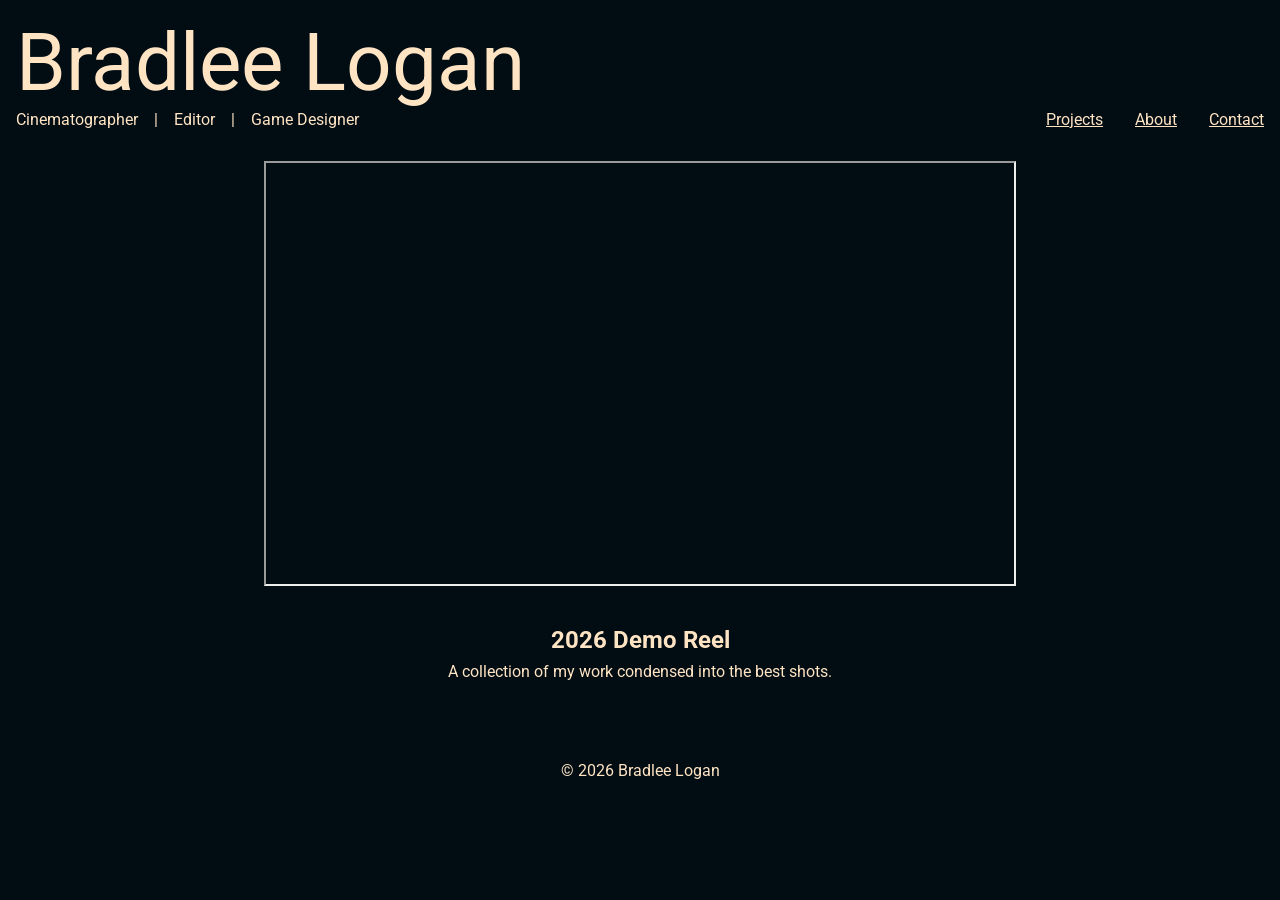
<file: index.html>
<!--Written and notated by Bradlee Logan-->
<!--Comments are to explain to myself both how and why things work-->
<!DOCTYPE html>
<html lang="en">

<!--metadata of the website-->

<head>
    <!--how the characters/document are interpreted-->
    <meta charset="UTF-8">
    <!--the website will fit the screen/window of a device-->
    <meta name="viewport" content="width=device-width, initial-scale=1.0">
    <!--the blue link on browsers and beneath is the description beneath that-->
    <title>Bradlee Logan</title>
    <meta name="description" content="Bradlee Logan is both a cinematographer and an editor.">
    <!--link to styles.css-->
    <link rel="stylesheet" href="styles.css">
</head>

<!--the content of the website-->

<body>
    <!--header is loaded from javascript file-->
    <header id="header"></header>
    <!--<h1>TODO get good picture of me</h1>-->
    <main>
        <section class="mainPage">
            <iframe src="https://www.youtube.com/embed/-Z8-gdKr5bk" title="Cinematography Reel 2026"
                allow="accelerometer; autoplay; clipboard-write; encrypted-media; gyroscope; picture-in-picture; web-share"
                allowfullscreen></iframe>
            <h2>2026 Demo Reel</h2>
            <p>A collection of my work condensed into the best shots.</p>
        </section>
    </main>
    <!--footer is loaded from javascript file-->
    <footer id="footer"></footer>
    <!--directs to the javascript file to work-->
    <script src="/headerFooter.js"></script>
</body>

</html>
</file>
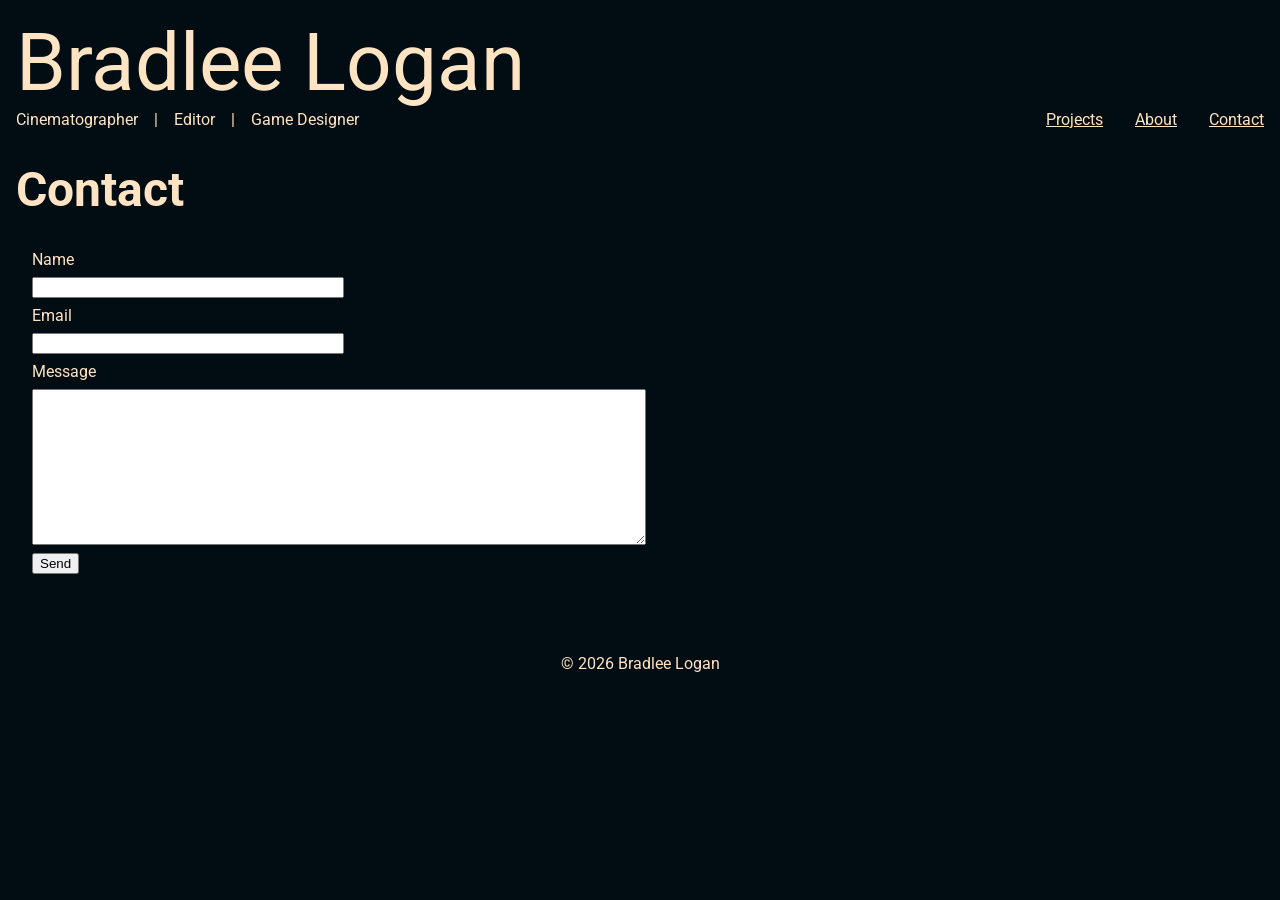
<file: contact.html>
<!--Written by Bradlee Logan-->
<!DOCTYPE html>
<html lang="en">

<head>
    <meta charset="UTF-8">
    <meta name="viewport" content="width=device-width, initial-scale=1.0">
    <title>contact</title>
    <link rel="stylesheet" href="../styles.css">
</head>

<body>
    <header id="header"></header>
    <h1>Contact</h1>
    <main>
        <!--submits to formsubmit which sends to my email to avoid spam/bots-->
        <form action="https://formsubmit.co/8e6f894b654238b2de32864f8bc1bfd7" method="POST">
            <!--name field-->
            <label for="name">Name</label>
            <input type="text" id="name" name="name" required>
            <!--email field-->
            <label for="email">Email</label>
            <input type="email" id="email" name="email" required>
            <!--message field-->
            <label for="message">Message</label>
            <textarea id="message" name="message" required></textarea>
            <!--button to send email/message-->
            <button type="submit">Send</button>
        </form>
    </main>
    <footer id="footer"></footer>
    <script src="/headerFooter.js"></script>
</body>

</html>
</file>
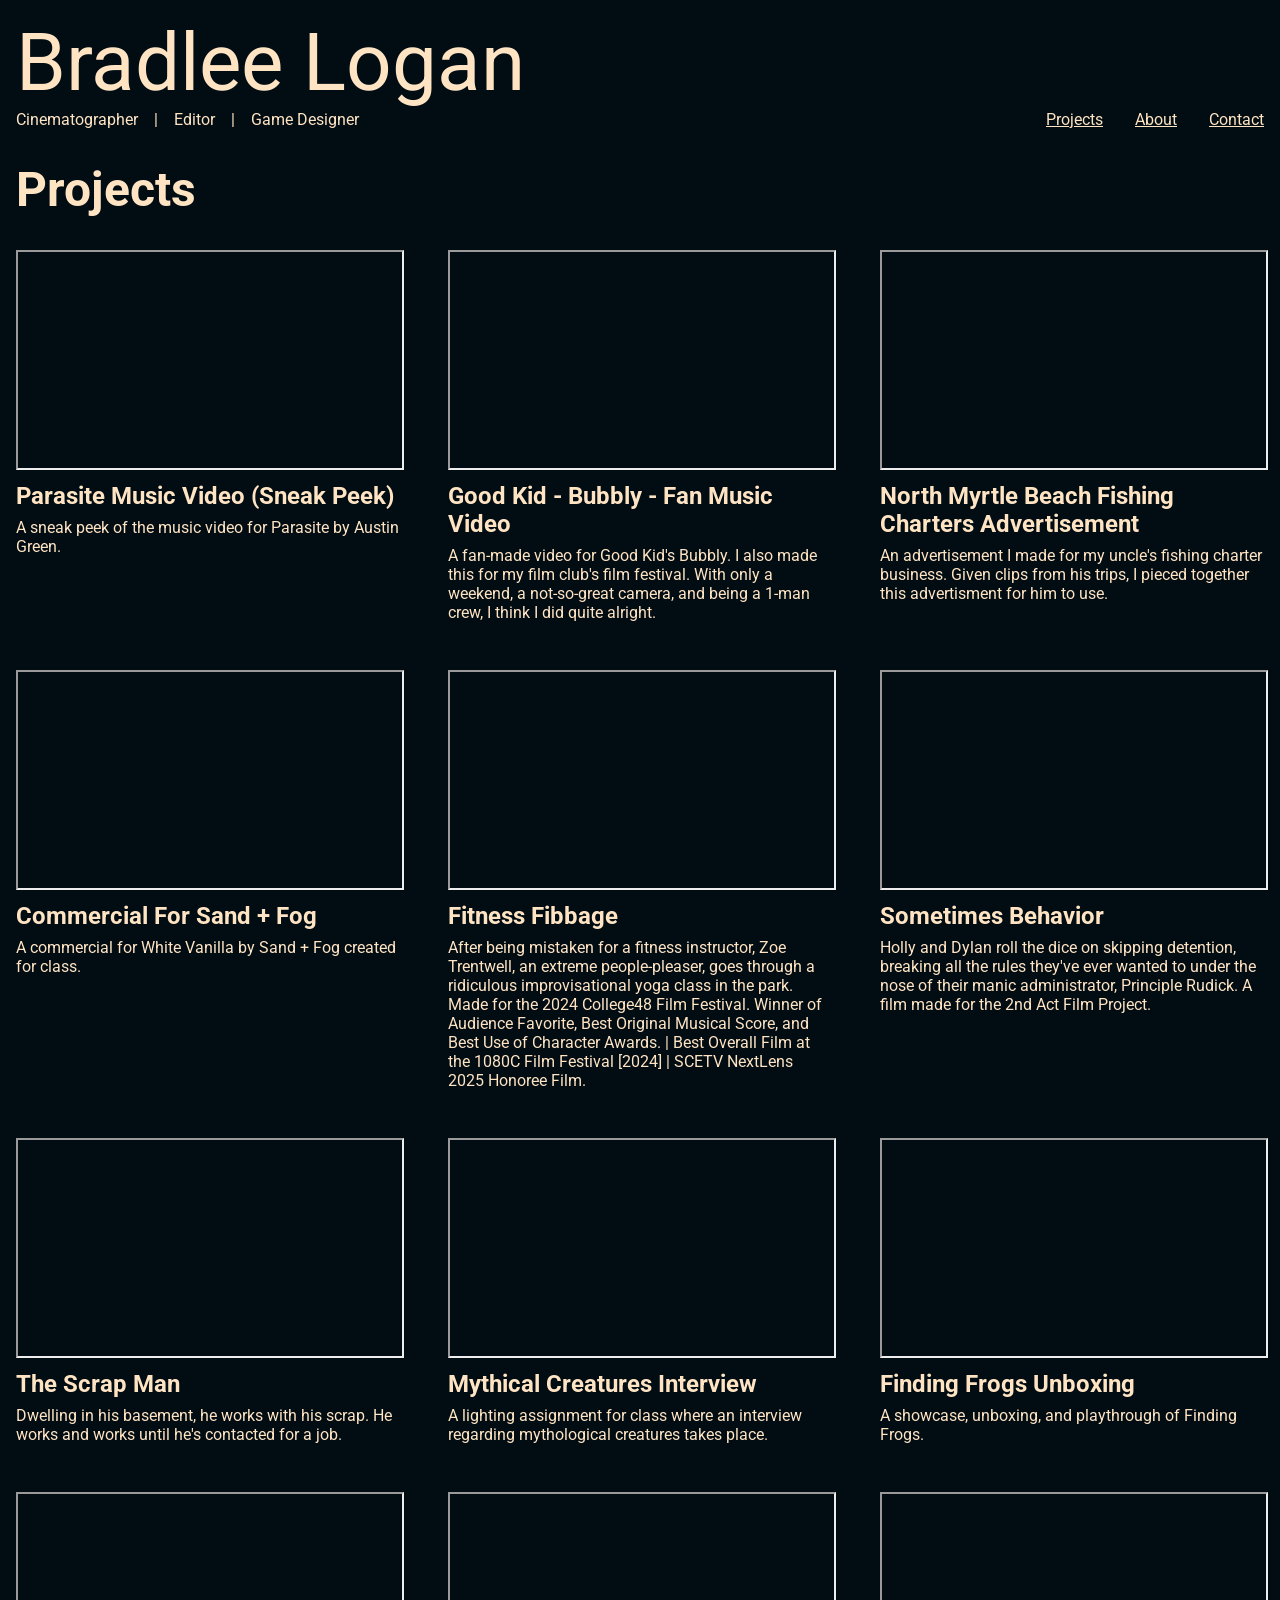
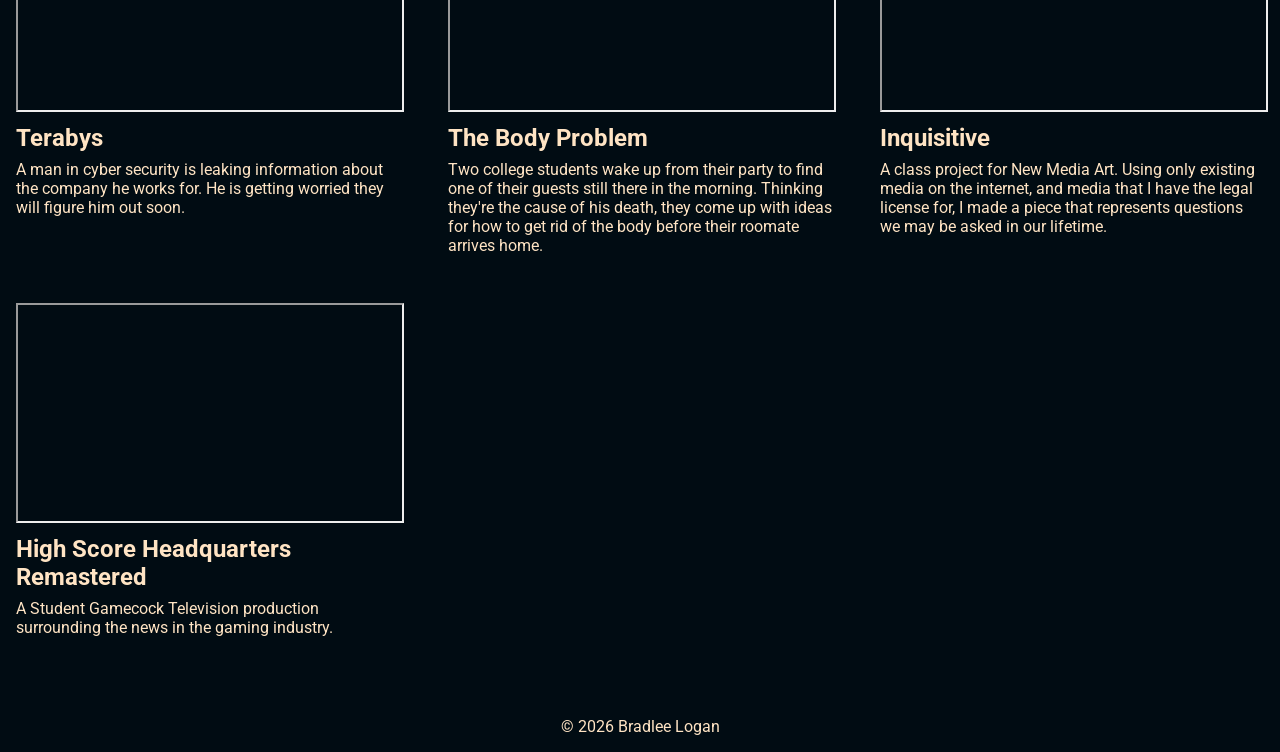
<file: projects.html>
<!--Written by Bradlee Logan-->
<!DOCTYPE html>
<html lang="en">

<head>
    <meta charset="UTF-8">
    <meta name="viewport" content="width=device-width, initial-scale=1.0">
    <title>projects</title>
    <link rel="stylesheet" href="/styles.css">
</head>

<body>
    <header id="header"></header>
    <h1>Projects</h1>
    <main>
        <section class="projects">
            <article>
                <iframe src="https://www.youtube.com/embed/uMsIwTSsxsw" title="Parasite Music Video (Sneak Peek)"
                    allow="accelerometer; autoplay; clipboard-write; encrypted-media; gyroscope; picture-in-picture; web-share"
                    allowfullscreen></iframe>
                <h2>Parasite Music Video (Sneak Peek)</h2>
                <p>A sneak peek of the music video for Parasite by Austin Green.</p>
            </article>
            <article>
                <iframe src="https://www.youtube.com/embed/kl-fTBPyAxg" title="Good Kid - Bubbly - Fan Music Video"
                    allow="accelerometer; autoplay; clipboard-write; encrypted-media; gyroscope; picture-in-picture; web-share"
                    allowfullscreen></iframe>
                <h2>Good Kid - Bubbly - Fan Music Video</h2>
                <p>A fan-made video for Good Kid's Bubbly. I also made this for my film club's film festival. With only
                    a
                    weekend, a not-so-great camera, and being a 1-man crew, I think I did quite alright.</p>
            </article>
            <article>
                <iframe src="https://www.youtube.com/embed/3_WBeYFWYtQ"
                    title="North Myrtle Beach Fishing Charters Advertisement"
                    allow="accelerometer; autoplay; clipboard-write; encrypted-media; gyroscope; picture-in-picture; web-share"
                    allowfullscreen></iframe>
                <h2>North Myrtle Beach Fishing Charters Advertisement</h2>
                <p>An advertisement I made for my uncle's fishing charter business. Given clips from his trips, I pieced
                    together this advertisment for him to use.</p>
            </article>
            <article>
                <iframe src="https://www.youtube.com/embed/t8KnXg8LcLY" title="Commercial For Sand + Fog"
                    allow="accelerometer; autoplay; clipboard-write; encrypted-media; gyroscope; picture-in-picture; web-share"
                    allowfullscreen></iframe>
                <h2>Commercial For Sand + Fog</h2>
                <p>A commercial for White Vanilla by Sand + Fog created for class.</p>
            </article>
            <article>
                <iframe src="https://www.youtube.com/embed/K8iBa9HQB9Q" title="Fitness Fibbage"
                    allow="accelerometer; autoplay; clipboard-write; encrypted-media; gyroscope; picture-in-picture; web-share"
                    allowfullscreen></iframe>
                <h2>Fitness Fibbage</h2>
                <p>After being mistaken for a fitness instructor, Zoe Trentwell, an extreme people-pleaser, goes through
                    a
                    ridiculous
                    improvisational yoga class in the park. Made for the 2024 College48 Film Festival. Winner of
                    Audience
                    Favorite, Best Original Musical Score, and Best Use of Character Awards. | Best Overall Film at the
                    1080C Film Festival [2024] | SCETV NextLens 2025 Honoree Film.</p>
            </article>
            <article>
                <iframe src="https://www.youtube.com/embed/ebZ5vtsVJEg" title="Sometimes Behavior"
                    allow="accelerometer; autoplay; clipboard-write; encrypted-media; gyroscope; picture-in-picture; web-share"
                    allowfullscreen></iframe>
                <h2>Sometimes Behavior</h2>
                <p>Holly and Dylan roll the dice on skipping detention, breaking all the rules they've ever wanted to
                    under
                    the nose of their manic administrator, Principle Rudick. A film made for the 2nd Act Film Project.
                </p>
            </article>
            <article>
                <iframe src="https://www.youtube.com/embed/9-7OfmQiI8M" title="The Scrap Man"
                    allow="accelerometer; autoplay; clipboard-write; encrypted-media; gyroscope; picture-in-picture; web-share"
                    allowfullscreen></iframe>
                <h2>The Scrap Man</h2>
                <p>Dwelling in his basement, he works with his scrap. He works and works until he's contacted for a job.
                </p>
            </article>
            <article>
                <iframe src="https://www.youtube.com/embed/g4CSkKoJB8M" title="Mythical Creatures Interview"
                    allow="accelerometer; autoplay; clipboard-write; encrypted-media; gyroscope; picture-in-picture; web-share"
                    allowfullscreen></iframe>
                <h2>Mythical Creatures Interview</h2>
                <p>A lighting assignment for class where an interview regarding mythological creatures takes place.</p>
            </article>
            <article>
                <iframe src="https://www.youtube.com/embed/QUf8vEg-fLY" title="Finding Frogs Unboxing"
                    allow="accelerometer; autoplay; clipboard-write; encrypted-media; gyroscope; picture-in-picture; web-share"
                    allowfullscreen></iframe>
                <h2>Finding Frogs Unboxing</h2>
                <p>A showcase, unboxing, and playthrough of Finding Frogs.</p>
            </article>
            <article>
                <iframe src="https://www.youtube.com/embed/L986CHdOdag" title="Terabys"
                    allow="accelerometer; autoplay; clipboard-write; encrypted-media; gyroscope; picture-in-picture; web-share"
                    allowfullscreen></iframe>
                <h2>Terabys</h2>
                <p>A man in cyber security is leaking information about the company he works for. He is getting worried
                    they
                    will figure him out soon.</p>
            </article>
            <article>
                <iframe src="https://www.youtube.com/embed/5399YOTrbqQ" title="The Body Problem"
                    allow="accelerometer; autoplay; clipboard-write; encrypted-media; gyroscope; picture-in-picture; web-share"
                    allowfullscreen></iframe>
                <h2>The Body Problem</h2>
                <p>Two college students wake up from their party to find one of their guests still there in the morning.
                    Thinking they're the cause of his death, they come up with ideas for how to get rid of the body
                    before
                    their roomate arrives home.</p>
            </article>
            <article>
                <iframe src="https://www.youtube.com/embed/-5BI_UJgEYk" title="Inquisitive"
                    allow="accelerometer; autoplay; clipboard-write; encrypted-media; gyroscope; picture-in-picture; web-share"
                    allowfullscreen></iframe>
                <h2>Inquisitive</h2>
                <p>A class project for New Media Art. Using only existing media on the internet, and media that I have
                    the
                    legal license for, I made a piece that represents
                    questions we may be asked in our lifetime.</p>
            </article>
            <article>
                <iframe src="https://www.youtube.com/embed/8PtcnCX0nr0" title="High Score Headquarters Remastered"
                    allow="accelerometer; autoplay; clipboard-write; encrypted-media; gyroscope; picture-in-picture; web-share"
                    allowfullscreen></iframe>
                <h2>High Score Headquarters Remastered</h2>
                <p>A Student Gamecock Television production surrounding the news in the gaming industry.</p>
            </article>
            <!--Just to save the project link somewhere.
        <article>
            <img src="https://img.youtube.com/vi/d2lpHO97E_E/maxresdefault.jpg">
            <iframe src="https://www.youtube.com/embed/d2lpHO97E_E" title="Case Study"
                allow="accelerometer; autoplay; clipboard-write; encrypted-media; gyroscope; picture-in-picture; web-share"
                allowfullscreen></iframe>
            <h2>Case Study</h2>
            <p>A 48 Hour Film Project.</p>
        </article>
        -->
        </section>
    </main>
    <footer id="footer"></footer>
    <script src="/headerFooter.js"></script>
</body>

</html>
</file>
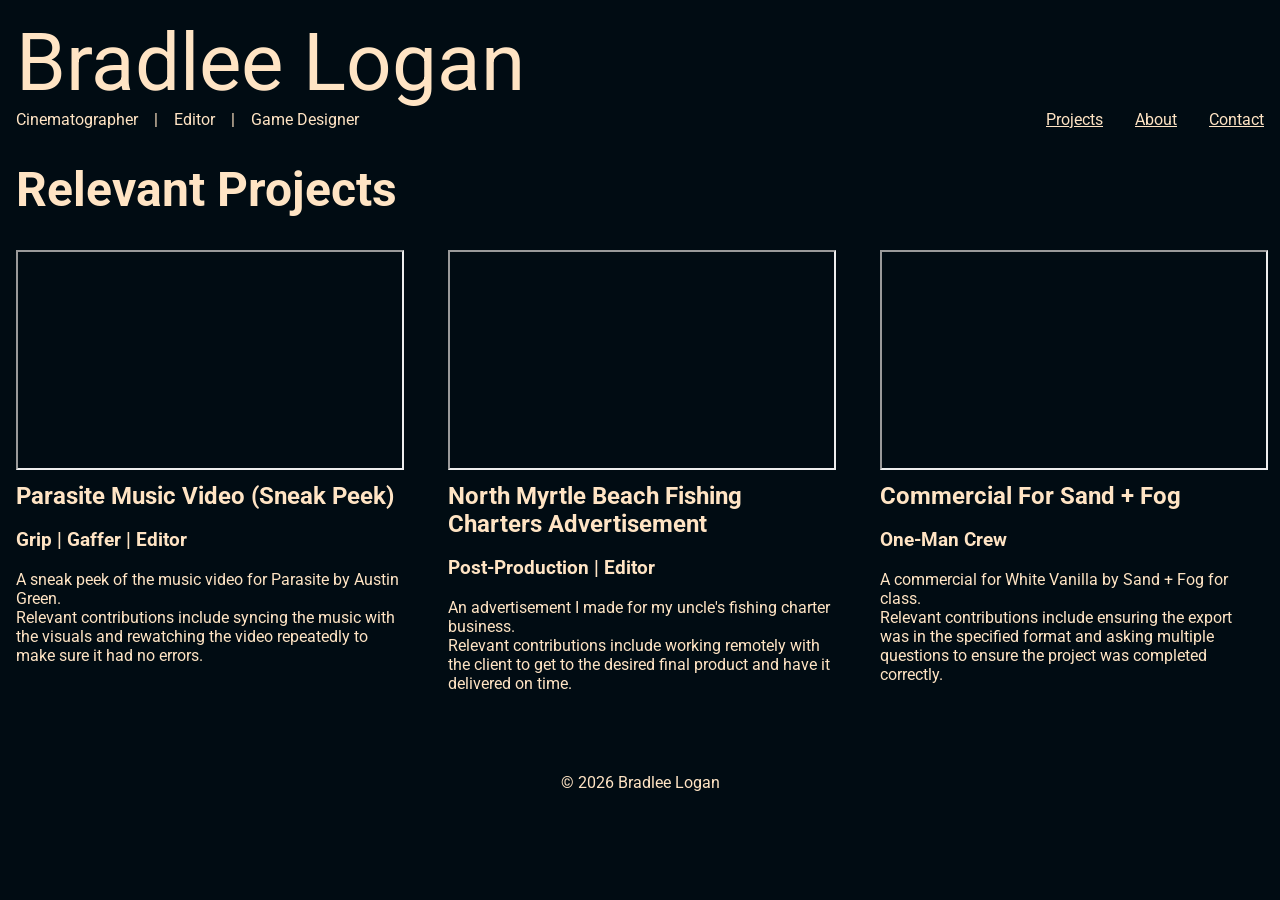
<file: qualityControl.html>
<!--Written by Bradlee Logan-->
<!--This page is for Cine24 Studio LLC-->
<!DOCTYPE html>
<html lang="en">

<head>
    <meta charset="UTF-8">
    <meta name="viewport" content="width=device-width, initial-scale=1.0">
    <title>portfolio</title>
    <link rel="stylesheet" href="/styles.css">
</head>

<body>
    <header id="header"></header>
    <h1>Relevant Projects</h1>
    <main>
        <section class="projects">
            <article>
                <iframe src="https://www.youtube.com/embed/uMsIwTSsxsw" title="Parasite Music Video (Sneak Peek)"
                    allow="accelerometer; autoplay; clipboard-write; encrypted-media; gyroscope; picture-in-picture; web-share"
                    allowfullscreen></iframe>
                <h2>Parasite Music Video (Sneak Peek)</h2>
                <h3>Grip | Gaffer | Editor</h3>
                <p>A sneak peek of the music video for Parasite by Austin Green.</p>
                <p>Relevant contributions include syncing the music with the visuals and rewatching the video repeatedly
                    to make sure it had no errors.</p>
            </article>
            <article>
                <iframe src="https://www.youtube.com/embed/3_WBeYFWYtQ"
                    title="North Myrtle Beach Fishing Charters Advertisement"
                    allow="accelerometer; autoplay; clipboard-write; encrypted-media; gyroscope; picture-in-picture; web-share"
                    allowfullscreen></iframe>
                <h2>North Myrtle Beach Fishing Charters Advertisement</h2>
                <h3>Post-Production | Editor</h3>
                <p>An advertisement I made for my uncle's fishing charter business.</p>
                <p>Relevant contributions include working remotely with the client to get to the desired final product
                    and have it delivered on time.</p>
            </article>
            <article>
                <iframe src="https://www.youtube.com/embed/t8KnXg8LcLY" title="Commercial For Sand + Fog"
                    allow="accelerometer; autoplay; clipboard-write; encrypted-media; gyroscope; picture-in-picture; web-share"
                    allowfullscreen></iframe>
                <h2>Commercial For Sand + Fog</h2>
                <h3>One-Man Crew</h3>
                <p>A commercial for White Vanilla by Sand + Fog for class.</p>
                <p>Relevant contributions include ensuring the export was in the specified format and asking multiple
                    questions to ensure the project was completed correctly.</p>
            </article>
        </section>
    </main>
    <footer id="footer"></footer>
    <script src="/headerFooter.js"></script>
</body>

</html>
</file>
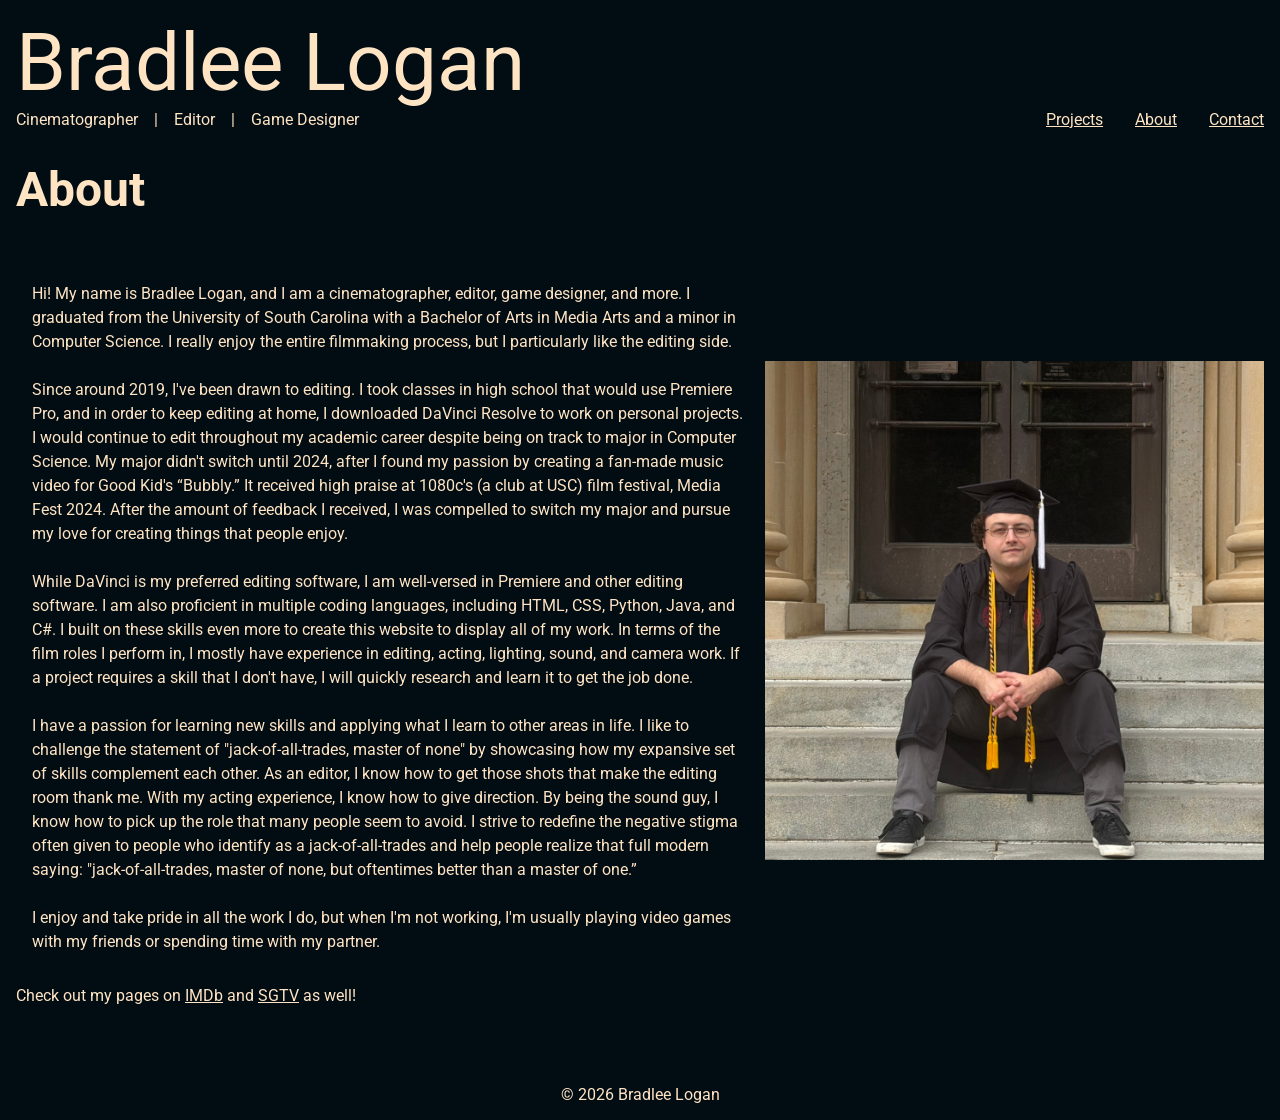
<file: pages/about.html>
<!--Written by Bradlee Logan-->
<!DOCTYPE html>
<html lang="en">

<head>
    <meta charset="UTF-8">
    <meta name="viewport" content="width=device-width, initial-scale=1.0">
    <title>about</title>
    <link rel="stylesheet" href="/styles.css">
</head>

<body>
    <header id="header"></header>
    <h1>About</h1>
    <main>
        <section class="me">
            <article class="bio">
                <p>Hi! My name is Bradlee Logan, and I am a cinematographer, editor, game designer, and more. I
                    graduated from the University of South Carolina with a Bachelor of Arts in Media Arts and a minor in
                    Computer Science. I really enjoy the entire filmmaking process, but I particularly like the editing
                    side.</p>
                <p>Since around 2019, I've been drawn to editing. I took classes in high school that would use Premiere
                    Pro, and in order to keep editing at home, I downloaded DaVinci Resolve to work on personal
                    projects. I would continue to edit throughout my academic career despite being on track to major in
                    Computer Science. My major didn't switch until 2024, after I found my passion by creating a fan-made
                    music video for Good Kid's “Bubbly.” It received high praise at 1080c's (a club at USC) film
                    festival, Media Fest 2024. After the amount of feedback I received, I was compelled to switch my
                    major and pursue my love for creating things that people enjoy.</p>
                <p>While DaVinci is my preferred editing software, I am well-versed in Premiere and other editing
                    software. I am also proficient in multiple coding languages, including HTML, CSS, Python, Java, and
                    C#. I built on these skills even more to create this website to display all of my work. In terms of
                    the film roles I perform in, I mostly have experience in editing, acting, lighting, sound, and
                    camera work. If a project requires a skill that I don't have, I will quickly research and learn it
                    to get the job done.</p>
                <p>I have a passion for learning new skills and applying what I learn to other areas in life. I like to
                    challenge the statement of "jack-of-all-trades, master of none" by showcasing how my expansive set
                    of skills complement each other. As an editor, I know how to get those shots that make the editing
                    room thank me. With my acting experience, I know how to give direction. By being the sound guy, I
                    know how to pick up the role that many people seem to avoid. I strive to redefine the negative
                    stigma often given to people who identify as a jack-of-all-trades and help people realize that full
                    modern saying: "jack-of-all-trades, master of none, but oftentimes better than a master of one.”</p>
                <p>I enjoy and take pride in all the work I do, but when I'm not working, I'm usually playing video
                    games with my friends or spending time with my partner.</p>
            </article>
            <img src="/images/gradPhoto_steps.jpeg" alt="Bradlee Logan in his graduation regalia, sitting on stairs.">
        </section>
        <p>Check out my pages on <a href="https://www.imdb.com/name/nm16792989">IMDb</a> and <a
                href="https://www.sgtvatusc.com/staff/bradlee-logan">SGTV</a> as well!</p>
    </main>
    <footer id="footer"></footer>
    <script src="/headerFooter.js"></script>
</body>

</html>
</file>
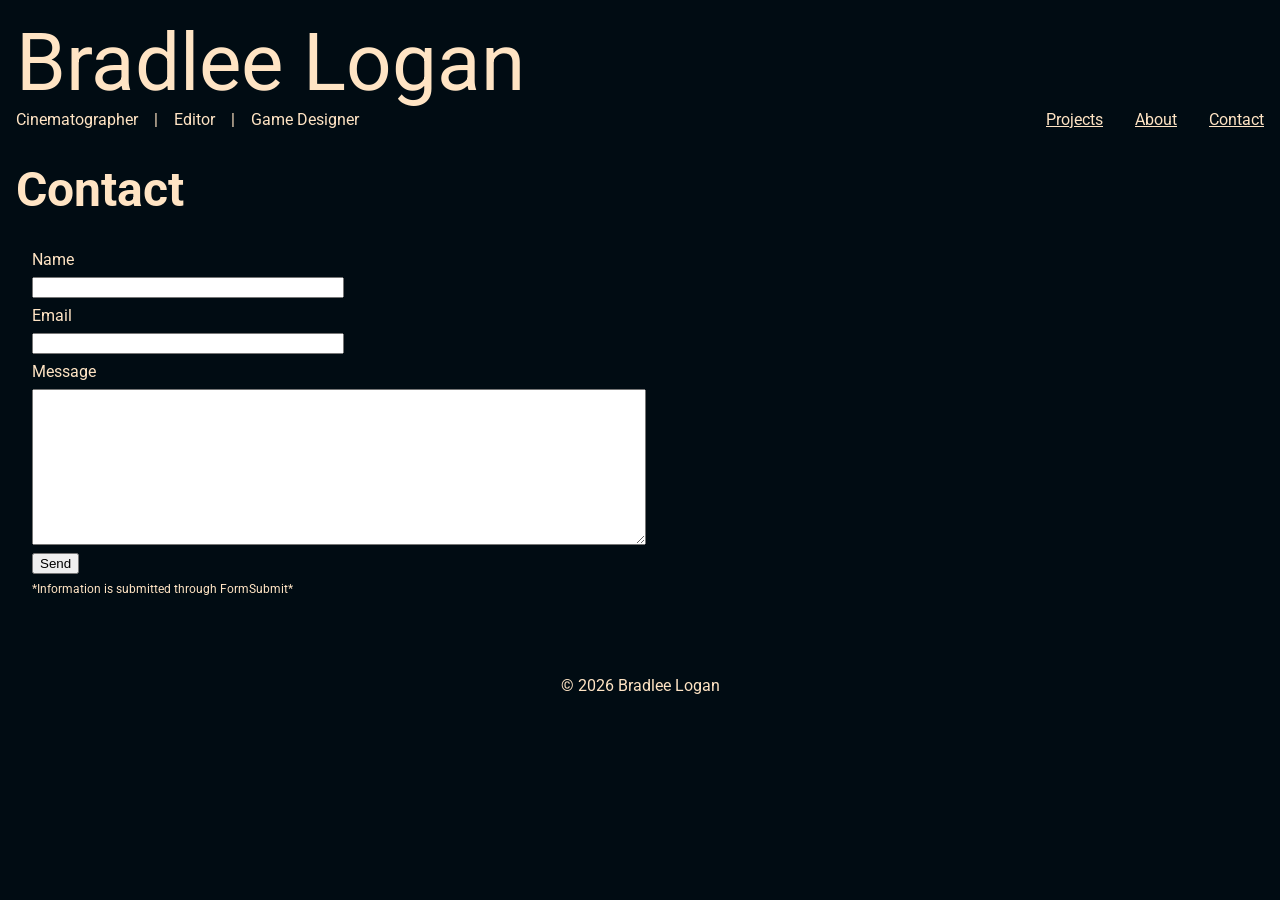
<file: pages/contact.html>
<!--Written by Bradlee Logan-->
<!DOCTYPE html>
<html lang="en">

<head>
    <meta charset="UTF-8">
    <meta name="viewport" content="width=device-width, initial-scale=1.0">
    <title>contact</title>
    <link rel="stylesheet" href="/styles.css">
</head>

<body>
    <header id="header"></header>
    <h1>Contact</h1>
    <main>
        <!--submits to formsubmit which sends to my email to avoid spam/bots-->
        <form action="https://formsubmit.co/8e6f894b654238b2de32864f8bc1bfd7" method="POST">
            <!--name field-->
            <label for="name">Name</label>
            <input type="text" id="name" name="name" required>
            <!--email field-->
            <label for="email">Email</label>
            <input type="email" id="email" name="email" required>
            <!--message field-->
            <label for="message">Message</label>
            <textarea id="message" name="message" required></textarea>
            <!--button to send email/message-->
            <button type="submit">Send</button>
            <p>*Information is submitted through FormSubmit*</p>
        </form>
    </main>
    <footer id="footer"></footer>
    <script src="/headerFooter.js"></script>
</body>

</html>
</file>
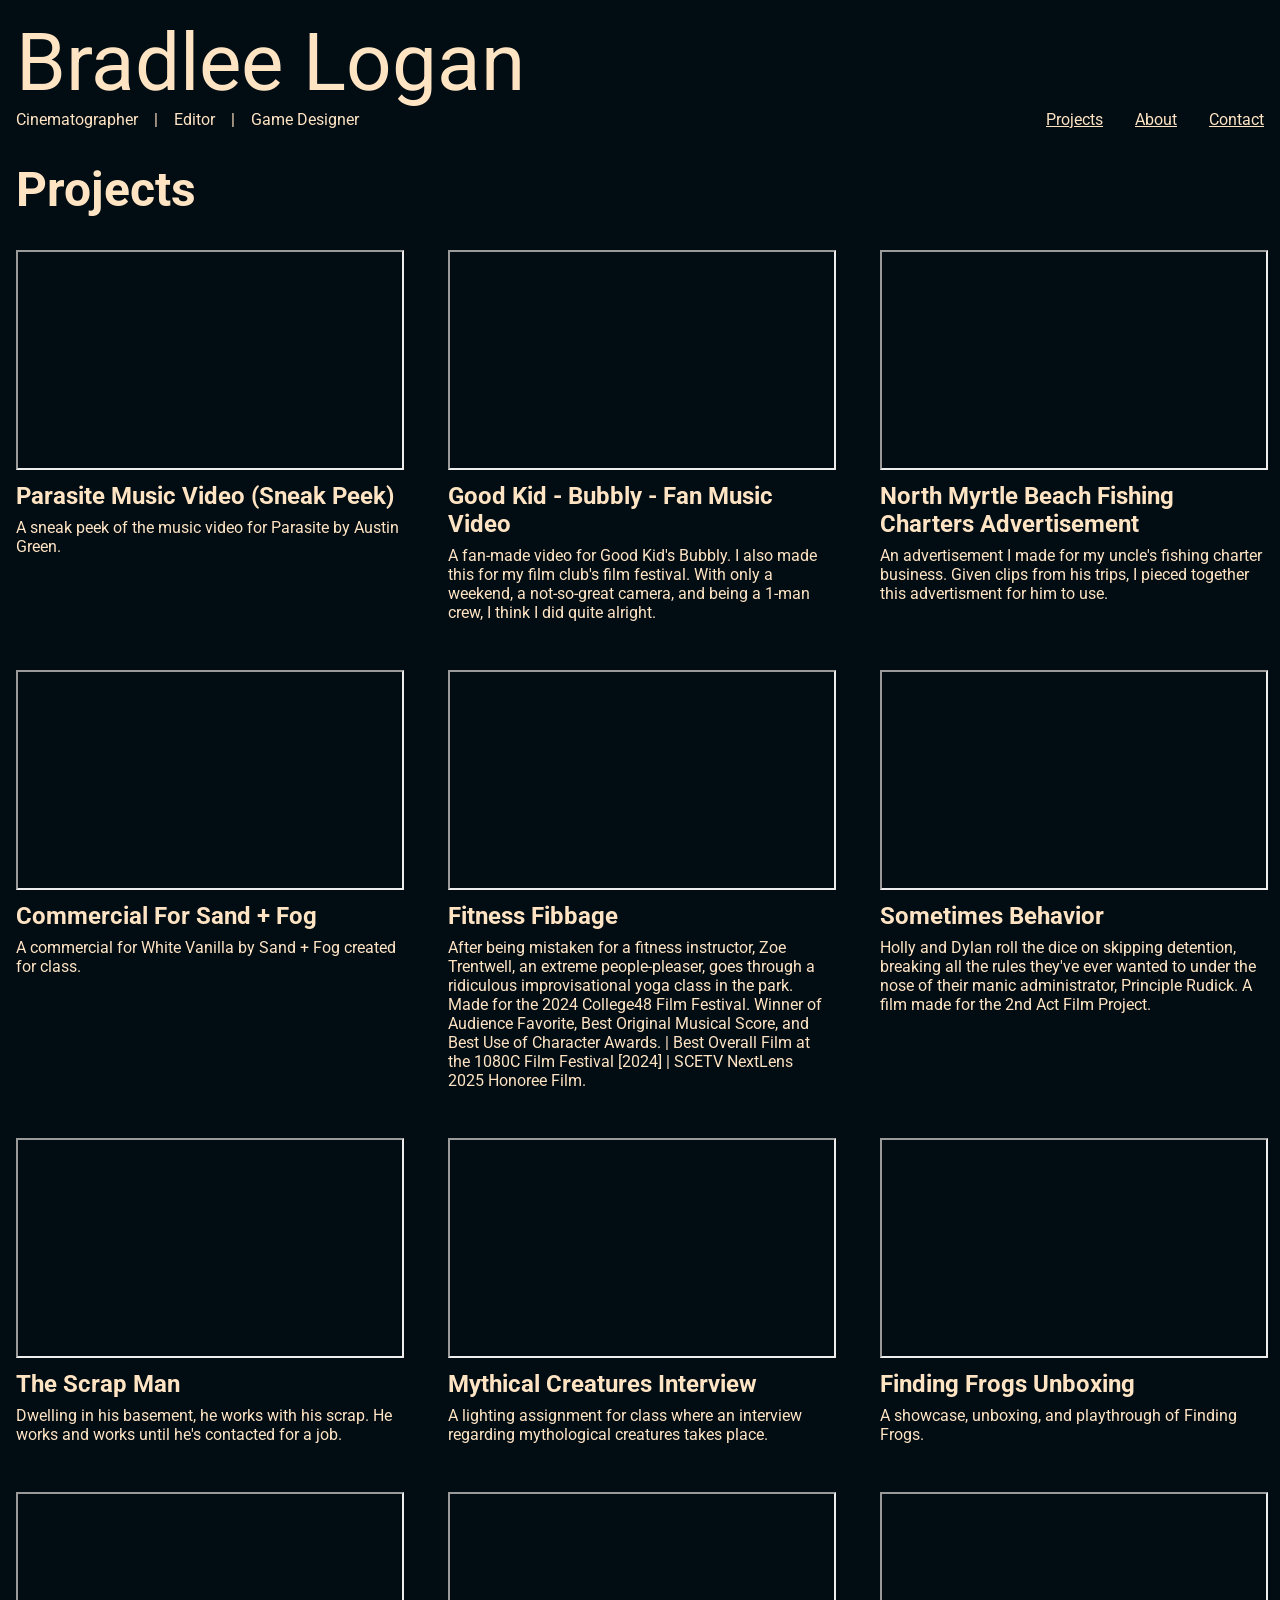
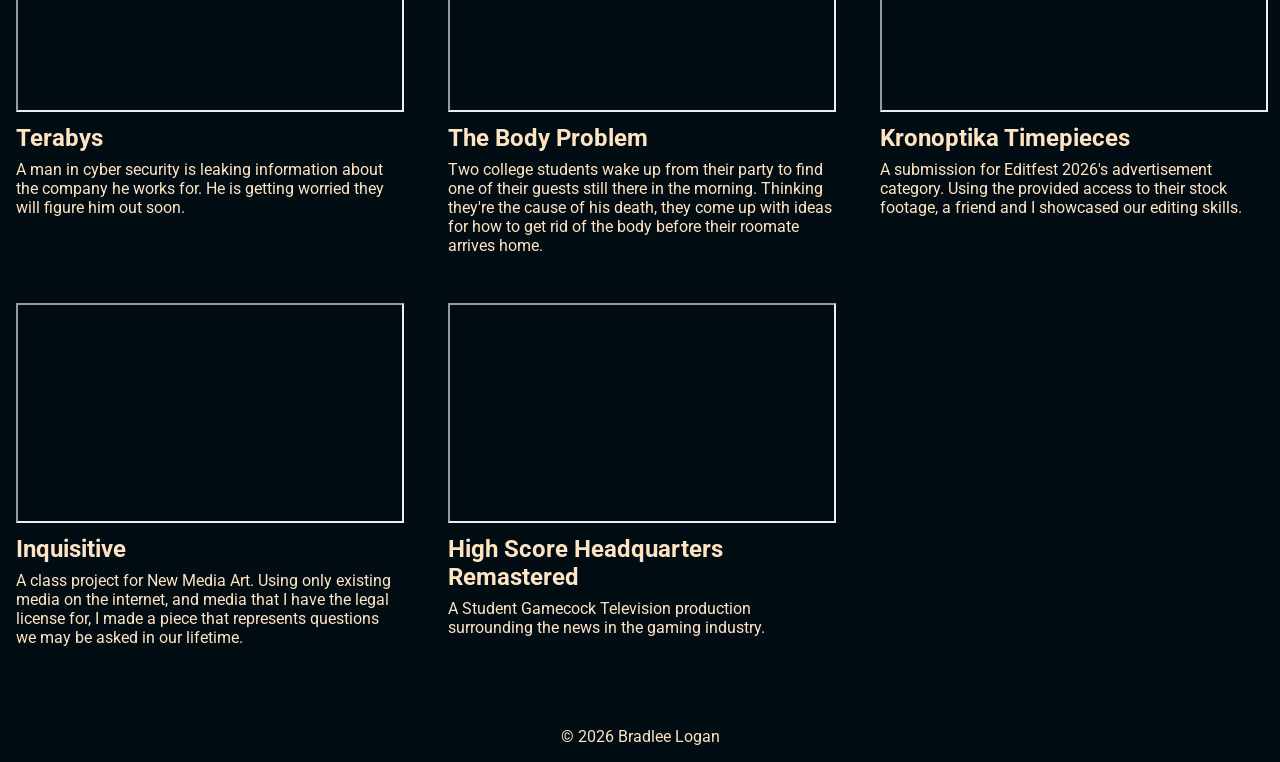
<file: pages/projects.html>
<!--Written by Bradlee Logan-->
<!DOCTYPE html>
<html lang="en">

<head>
    <meta charset="UTF-8">
    <meta name="viewport" content="width=device-width, initial-scale=1.0">
    <title>projects</title>
    <link rel="stylesheet" href="/styles.css">
</head>

<body>
    <header id="header"></header>
    <h1>Projects</h1>
    <main>
        <section class="projects">
            <article>
                <iframe src="https://www.youtube.com/embed/uMsIwTSsxsw" title="Parasite Music Video (Sneak Peek)"
                    allow="accelerometer; autoplay; clipboard-write; encrypted-media; gyroscope; picture-in-picture; web-share"
                    allowfullscreen></iframe>
                <h2>Parasite Music Video (Sneak Peek)</h2>
                <p>A sneak peek of the music video for Parasite by Austin Green.</p>
            </article>
            <article>
                <iframe src="https://www.youtube.com/embed/kl-fTBPyAxg" title="Good Kid - Bubbly - Fan Music Video"
                    allow="accelerometer; autoplay; clipboard-write; encrypted-media; gyroscope; picture-in-picture; web-share"
                    allowfullscreen></iframe>
                <h2>Good Kid - Bubbly - Fan Music Video</h2>
                <p>A fan-made video for Good Kid's Bubbly. I also made this for my film club's film festival. With only
                    a
                    weekend, a not-so-great camera, and being a 1-man crew, I think I did quite alright.</p>
            </article>
            <article>
                <iframe src="https://www.youtube.com/embed/3_WBeYFWYtQ"
                    title="North Myrtle Beach Fishing Charters Advertisement"
                    allow="accelerometer; autoplay; clipboard-write; encrypted-media; gyroscope; picture-in-picture; web-share"
                    allowfullscreen></iframe>
                <h2>North Myrtle Beach Fishing Charters Advertisement</h2>
                <p>An advertisement I made for my uncle's fishing charter business. Given clips from his trips, I pieced
                    together this advertisment for him to use.</p>
            </article>
            <article>
                <iframe src="https://www.youtube.com/embed/t8KnXg8LcLY" title="Commercial For Sand + Fog"
                    allow="accelerometer; autoplay; clipboard-write; encrypted-media; gyroscope; picture-in-picture; web-share"
                    allowfullscreen></iframe>
                <h2>Commercial For Sand + Fog</h2>
                <p>A commercial for White Vanilla by Sand + Fog created for class.</p>
            </article>
            <article>
                <iframe src="https://www.youtube.com/embed/K8iBa9HQB9Q" title="Fitness Fibbage"
                    allow="accelerometer; autoplay; clipboard-write; encrypted-media; gyroscope; picture-in-picture; web-share"
                    allowfullscreen></iframe>
                <h2>Fitness Fibbage</h2>
                <p>After being mistaken for a fitness instructor, Zoe Trentwell, an extreme people-pleaser, goes through
                    a
                    ridiculous
                    improvisational yoga class in the park. Made for the 2024 College48 Film Festival. Winner of
                    Audience
                    Favorite, Best Original Musical Score, and Best Use of Character Awards. | Best Overall Film at the
                    1080C Film Festival [2024] | SCETV NextLens 2025 Honoree Film.</p>
            </article>
            <article>
                <iframe src="https://www.youtube.com/embed/ebZ5vtsVJEg" title="Sometimes Behavior"
                    allow="accelerometer; autoplay; clipboard-write; encrypted-media; gyroscope; picture-in-picture; web-share"
                    allowfullscreen></iframe>
                <h2>Sometimes Behavior</h2>
                <p>Holly and Dylan roll the dice on skipping detention, breaking all the rules they've ever wanted to
                    under
                    the nose of their manic administrator, Principle Rudick. A film made for the 2nd Act Film Project.
                </p>
            </article>
            <article>
                <iframe src="https://www.youtube.com/embed/9-7OfmQiI8M" title="The Scrap Man"
                    allow="accelerometer; autoplay; clipboard-write; encrypted-media; gyroscope; picture-in-picture; web-share"
                    allowfullscreen></iframe>
                <h2>The Scrap Man</h2>
                <p>Dwelling in his basement, he works with his scrap. He works and works until he's contacted for a job.
                </p>
            </article>
            <article>
                <iframe src="https://www.youtube.com/embed/g4CSkKoJB8M" title="Mythical Creatures Interview"
                    allow="accelerometer; autoplay; clipboard-write; encrypted-media; gyroscope; picture-in-picture; web-share"
                    allowfullscreen></iframe>
                <h2>Mythical Creatures Interview</h2>
                <p>A lighting assignment for class where an interview regarding mythological creatures takes place.</p>
            </article>
            <article>
                <iframe src="https://www.youtube.com/embed/QUf8vEg-fLY" title="Finding Frogs Unboxing"
                    allow="accelerometer; autoplay; clipboard-write; encrypted-media; gyroscope; picture-in-picture; web-share"
                    allowfullscreen></iframe>
                <h2>Finding Frogs Unboxing</h2>
                <p>A showcase, unboxing, and playthrough of Finding Frogs.</p>
            </article>
            <article>
                <iframe src="https://www.youtube.com/embed/L986CHdOdag" title="Terabys"
                    allow="accelerometer; autoplay; clipboard-write; encrypted-media; gyroscope; picture-in-picture; web-share"
                    allowfullscreen></iframe>
                <h2>Terabys</h2>
                <p>A man in cyber security is leaking information about the company he works for. He is getting worried
                    they
                    will figure him out soon.</p>
            </article>
            <article>
                <iframe src="https://www.youtube.com/embed/5399YOTrbqQ" title="The Body Problem"
                    allow="accelerometer; autoplay; clipboard-write; encrypted-media; gyroscope; picture-in-picture; web-share"
                    allowfullscreen></iframe>
                <h2>The Body Problem</h2>
                <p>Two college students wake up from their party to find one of their guests still there in the morning.
                    Thinking they're the cause of his death, they come up with ideas for how to get rid of the body
                    before
                    their roomate arrives home.</p>
            </article>
            <article>
                <iframe src="https://www.youtube.com/embed/kneUqFNSDk0" title="Kronoptika Timepieces"
                    allow="accelerometer; autoplay; clipboard-write; encrypted-media; gyroscope; picture-in-picture; web-share"
                    allowfullscreen></iframe>
                <h2>Kronoptika Timepieces</h2>
                <p>A submission for Editfest 2026's advertisement category. Using the provided access to their stock
                    footage, a friend and I showcased our editing skills.</p>
            </article>
            <article>
                <iframe src="https://www.youtube.com/embed/-5BI_UJgEYk" title="Inquisitive"
                    allow="accelerometer; autoplay; clipboard-write; encrypted-media; gyroscope; picture-in-picture; web-share"
                    allowfullscreen></iframe>
                <h2>Inquisitive</h2>
                <p>A class project for New Media Art. Using only existing media on the internet, and media that I have
                    the
                    legal license for, I made a piece that represents
                    questions we may be asked in our lifetime.</p>
            </article>
            <article>
                <iframe src="https://www.youtube.com/embed/8PtcnCX0nr0" title="High Score Headquarters Remastered"
                    allow="accelerometer; autoplay; clipboard-write; encrypted-media; gyroscope; picture-in-picture; web-share"
                    allowfullscreen></iframe>
                <h2>High Score Headquarters Remastered</h2>
                <p>A Student Gamecock Television production surrounding the news in the gaming industry.</p>
            </article>
            <!--Just to save the project link somewhere.
        <article>
            <img src="https://img.youtube.com/vi/d2lpHO97E_E/maxresdefault.jpg">
            <iframe src="https://www.youtube.com/embed/d2lpHO97E_E" title="Case Study"
                allow="accelerometer; autoplay; clipboard-write; encrypted-media; gyroscope; picture-in-picture; web-share"
                allowfullscreen></iframe>
            <h2>Case Study</h2>
            <p>A 48 Hour Film Project.</p>
        </article>
        -->
        </section>
    </main>
    <footer id="footer"></footer>
    <script src="/headerFooter.js"></script>
</body>

</html>
</file>
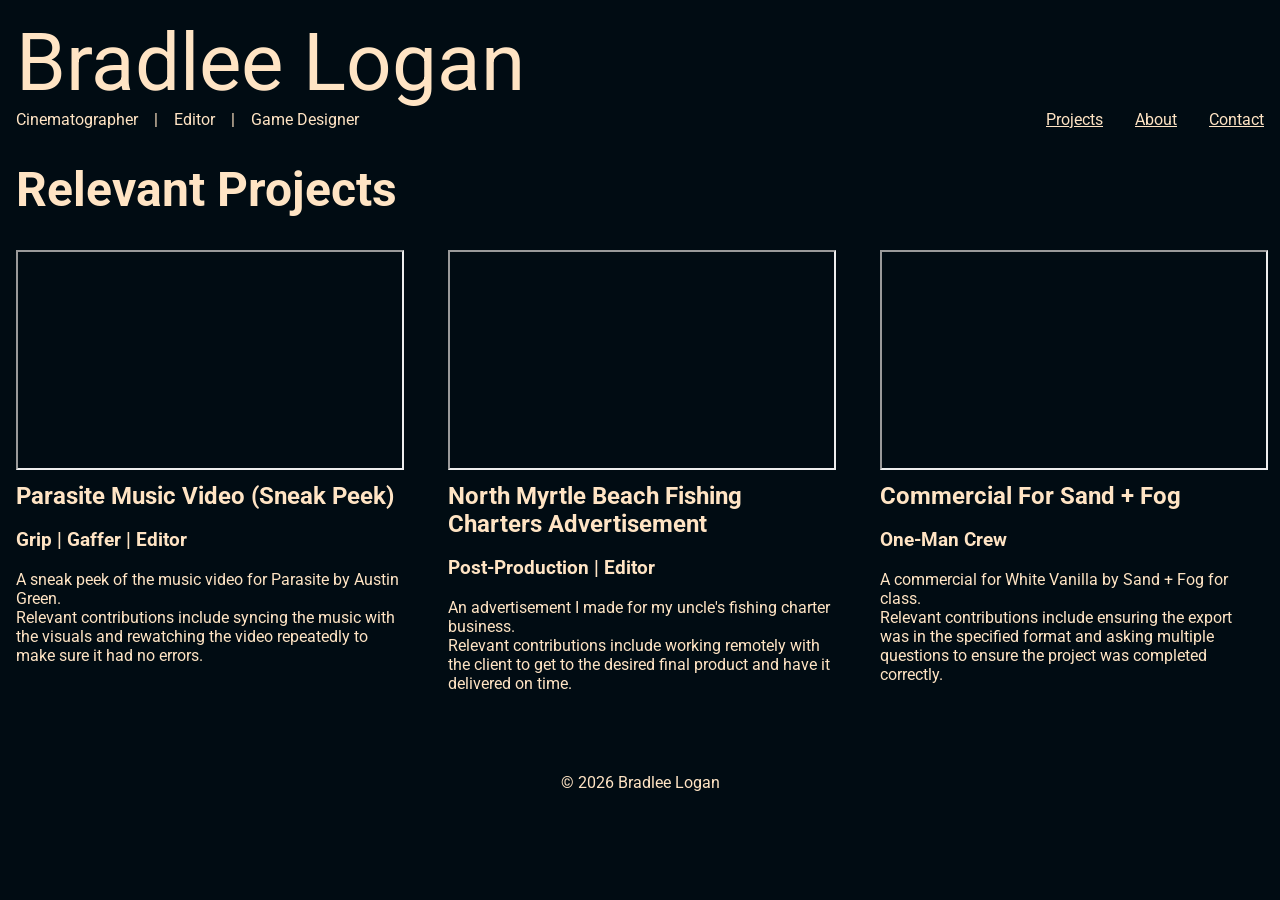
<file: pages/portfolios/qualityControl.html>
<!--Written by Bradlee Logan-->
<!--This page is for Cine24 Studio LLC-->
<!DOCTYPE html>
<html lang="en">

<head>
    <meta charset="UTF-8">
    <meta name="viewport" content="width=device-width, initial-scale=1.0">
    <title>portfolio</title>
    <link rel="stylesheet" href="/styles.css">
</head>

<body>
    <header id="header"></header>
    <h1>Relevant Projects</h1>
    <main>
        <section class="projects">
            <article>
                <iframe src="https://www.youtube.com/embed/uMsIwTSsxsw" title="Parasite Music Video (Sneak Peek)"
                    allow="accelerometer; autoplay; clipboard-write; encrypted-media; gyroscope; picture-in-picture; web-share"
                    allowfullscreen></iframe>
                <h2>Parasite Music Video (Sneak Peek)</h2>
                <h3>Grip | Gaffer | Editor</h3>
                <p>A sneak peek of the music video for Parasite by Austin Green.</p>
                <p>Relevant contributions include syncing the music with the visuals and rewatching the video repeatedly
                    to make sure it had no errors.</p>
            </article>
            <article>
                <iframe src="https://www.youtube.com/embed/3_WBeYFWYtQ"
                    title="North Myrtle Beach Fishing Charters Advertisement"
                    allow="accelerometer; autoplay; clipboard-write; encrypted-media; gyroscope; picture-in-picture; web-share"
                    allowfullscreen></iframe>
                <h2>North Myrtle Beach Fishing Charters Advertisement</h2>
                <h3>Post-Production | Editor</h3>
                <p>An advertisement I made for my uncle's fishing charter business.</p>
                <p>Relevant contributions include working remotely with the client to get to the desired final product
                    and have it delivered on time.</p>
            </article>
            <article>
                <iframe src="https://www.youtube.com/embed/t8KnXg8LcLY" title="Commercial For Sand + Fog"
                    allow="accelerometer; autoplay; clipboard-write; encrypted-media; gyroscope; picture-in-picture; web-share"
                    allowfullscreen></iframe>
                <h2>Commercial For Sand + Fog</h2>
                <h3>One-Man Crew</h3>
                <p>A commercial for White Vanilla by Sand + Fog for class.</p>
                <p>Relevant contributions include ensuring the export was in the specified format and asking multiple
                    questions to ensure the project was completed correctly.</p>
            </article>
        </section>
    </main>
    <footer id="footer"></footer>
    <script src="/headerFooter.js"></script>
</body>

</html>
</file>
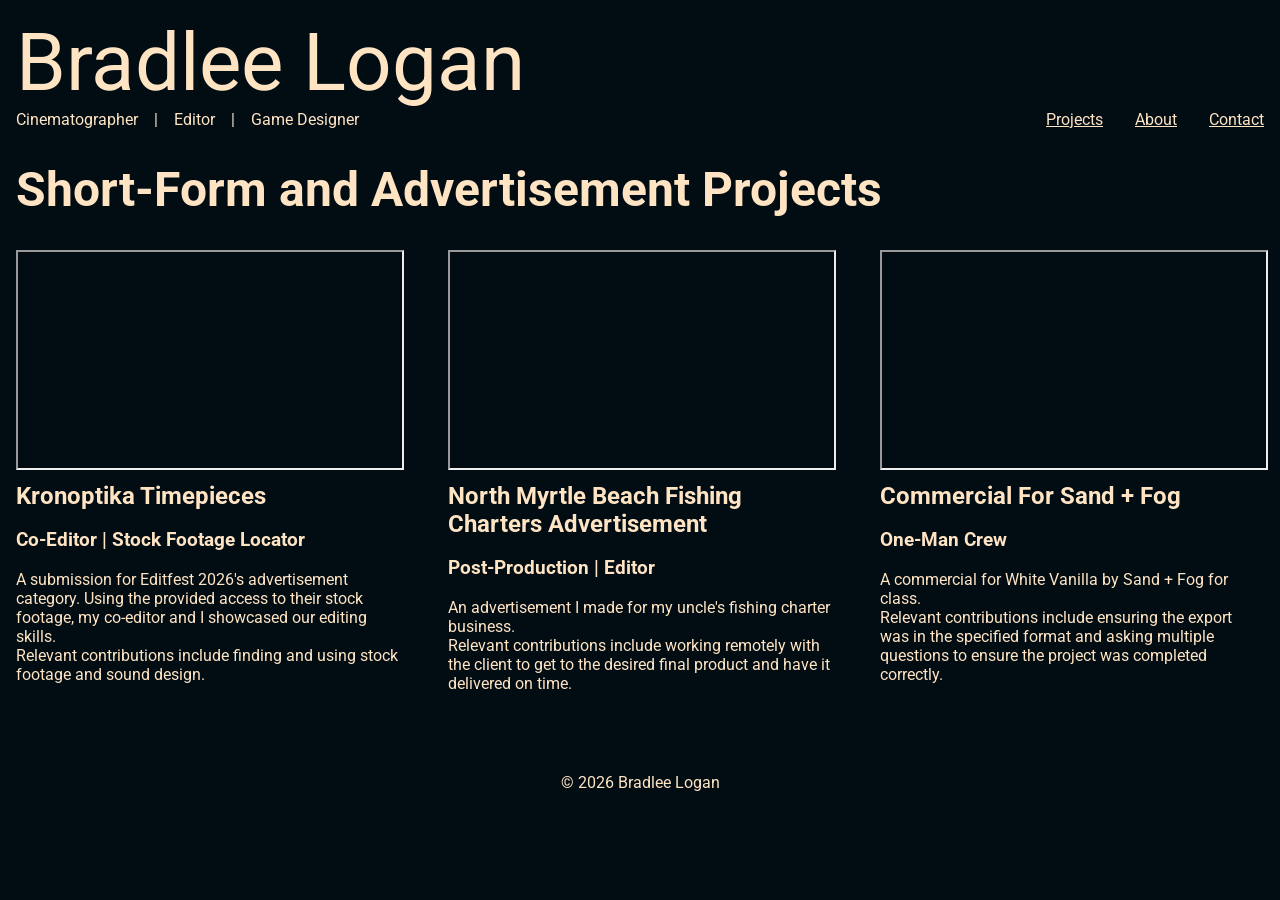
<file: pages/portfolios/shortsAndAdvertising.html>
<!--Written by Bradlee Logan-->
<!DOCTYPE html>
<html lang="en">

<head>
    <meta charset="UTF-8">
    <meta name="viewport" content="width=device-width, initial-scale=1.0">
    <title>Bradlee Logan's Portfolio</title>
    <link rel="stylesheet" href="/styles.css">
</head>

<body>
    <header id="header"></header>
    <h1>Short-Form and Advertisement Projects</h1>
    <main>
        <section class="projects">
            <article>
                <iframe src="https://www.youtube.com/embed/kneUqFNSDk0" title="Kronoptika Timepieces"
                    allow="accelerometer; autoplay; clipboard-write; encrypted-media; gyroscope; picture-in-picture; web-share"
                    allowfullscreen></iframe>
                <h2>Kronoptika Timepieces</h2>
                <h3>Co-Editor | Stock Footage Locator</h3>
                <p>A submission for Editfest 2026's advertisement category. Using the provided access to their stock
                    footage, my co-editor and I showcased our editing skills.</p>
                <p></p>
                <p>Relevant contributions include finding and using stock footage and sound design.</p>
            </article>
            <article>
                <iframe src="https://www.youtube.com/embed/3_WBeYFWYtQ"
                    title="North Myrtle Beach Fishing Charters Advertisement"
                    allow="accelerometer; autoplay; clipboard-write; encrypted-media; gyroscope; picture-in-picture; web-share"
                    allowfullscreen></iframe>
                <h2>North Myrtle Beach Fishing Charters Advertisement</h2>
                <h3>Post-Production | Editor</h3>
                <p>An advertisement I made for my uncle's fishing charter business.</p>
                <p></p>
                <p>Relevant contributions include working remotely with the client to get to the desired final product
                    and have it delivered on time.</p>
            </article>
            <article>
                <iframe src="https://www.youtube.com/embed/t8KnXg8LcLY" title="Commercial For Sand + Fog"
                    allow="accelerometer; autoplay; clipboard-write; encrypted-media; gyroscope; picture-in-picture; web-share"
                    allowfullscreen></iframe>
                <h2>Commercial For Sand + Fog</h2>
                <h3>One-Man Crew</h3>
                <p>A commercial for White Vanilla by Sand + Fog for class.</p>
                <p></p>
                <p>Relevant contributions include ensuring the export was in the specified format and asking multiple
                    questions to ensure the project was completed correctly.</p>
            </article>
        </section>
    </main>
    <footer id="footer"></footer>
    <script src="/headerFooter.js"></script>
</body>

</html>
</file>
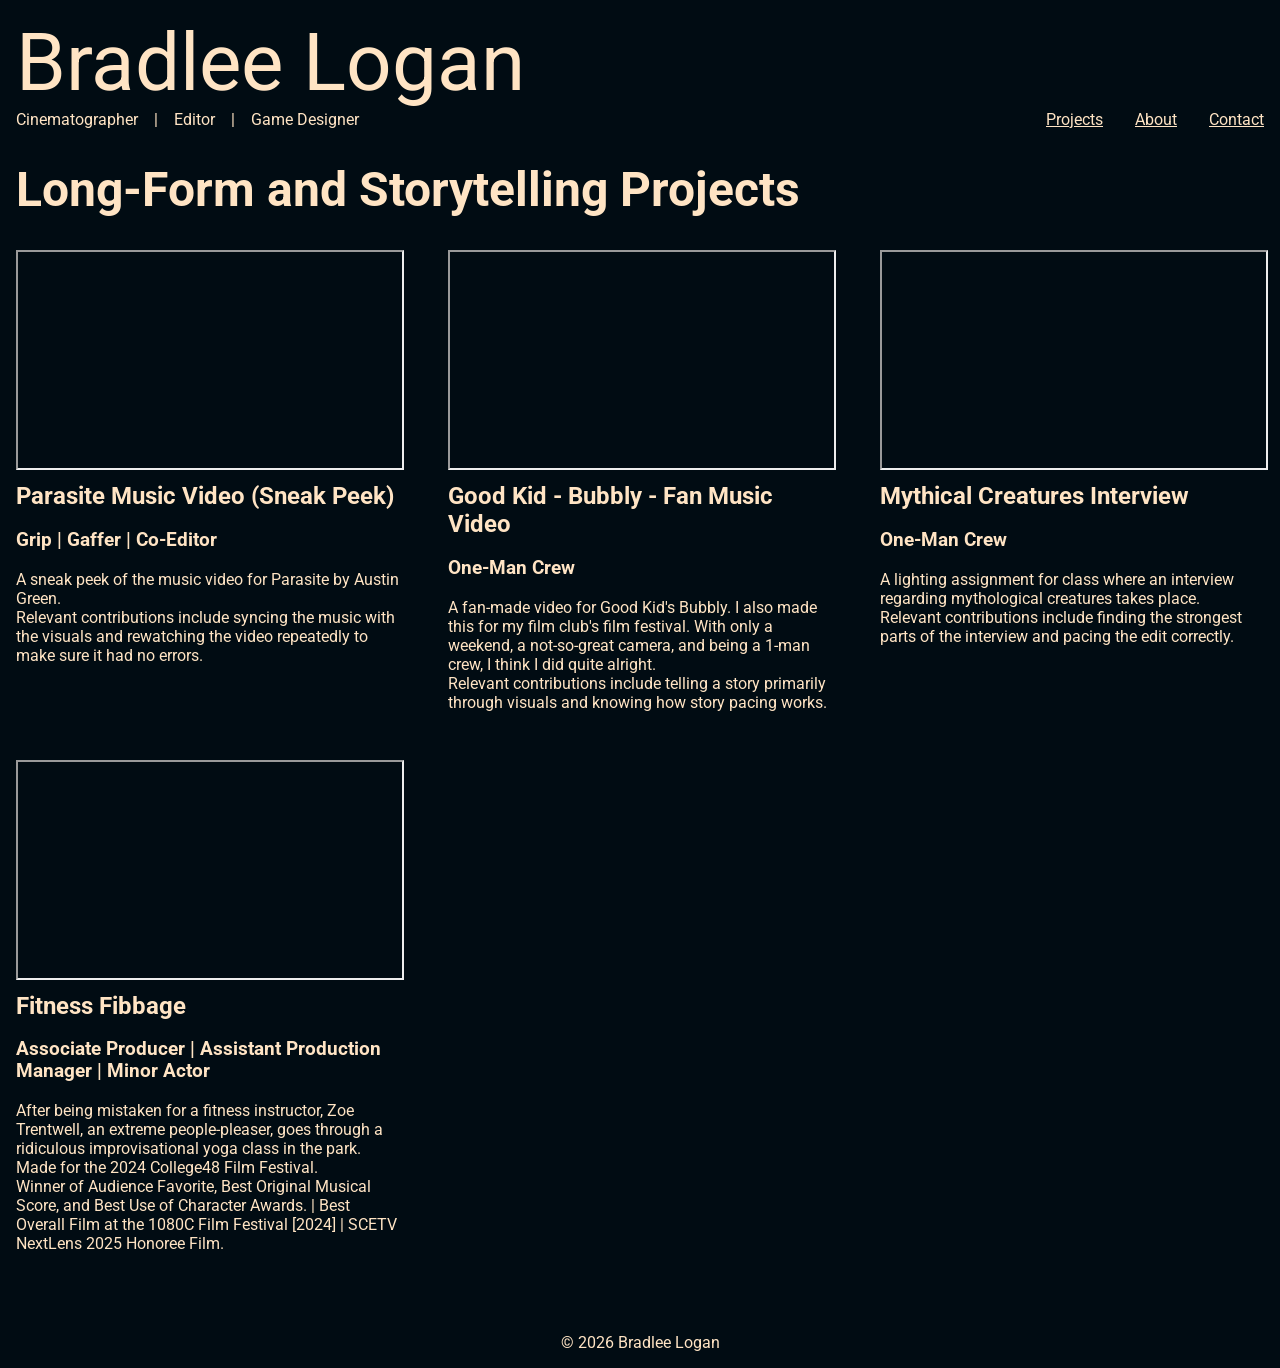
<file: pages/portfolios/storyAndPacing.html>
<!--Written by Bradlee Logan-->
<!DOCTYPE html>
<html lang="en">

<head>
    <meta charset="UTF-8">
    <meta name="viewport" content="width=device-width, initial-scale=1.0">
    <title>Bradlee Logan's Portfolio</title>
    <link rel="stylesheet" href="/styles.css">
</head>

<body>
    <header id="header"></header>
    <h1>Long-Form and Storytelling Projects</h1>
    <main>
        <section class="projects">
            <article>
                <iframe src="https://www.youtube.com/embed/uMsIwTSsxsw" title="Parasite Music Video (Sneak Peek)"
                    allow="accelerometer; autoplay; clipboard-write; encrypted-media; gyroscope; picture-in-picture; web-share"
                    allowfullscreen></iframe>
                <h2>Parasite Music Video (Sneak Peek)</h2>
                <h3>Grip | Gaffer | Co-Editor</h3>
                <p>A sneak peek of the music video for Parasite by Austin Green.</p>
                <p></p>
                <p>Relevant contributions include syncing the music with the visuals and rewatching the video repeatedly
                    to make sure it had no errors.</p>
            </article>
            <article>
                <iframe src="https://www.youtube.com/embed/kl-fTBPyAxg" title="Good Kid - Bubbly - Fan Music Video"
                    allow="accelerometer; autoplay; clipboard-write; encrypted-media; gyroscope; picture-in-picture; web-share"
                    allowfullscreen></iframe>
                <h2>Good Kid - Bubbly - Fan Music Video</h2>
                <h3>One-Man Crew</h3>
                <p>A fan-made video for Good Kid's Bubbly. I also made this for my film club's film festival. With only
                    a weekend, a not-so-great camera, and being a 1-man crew, I think I did quite alright.</p>
                <p></p>
                <p>Relevant contributions include telling a story primarily through visuals and knowing how story pacing
                    works.</p>
            </article>
            <article>
                <iframe src="https://www.youtube.com/embed/g4CSkKoJB8M" title="Mythical Creatures Interview"
                    allow="accelerometer; autoplay; clipboard-write; encrypted-media; gyroscope; picture-in-picture; web-share"
                    allowfullscreen></iframe>
                <h2>Mythical Creatures Interview</h2>
                <h3>One-Man Crew</h3>
                <p>A lighting assignment for class where an interview regarding mythological creatures takes place.</p>
                <p>
                </p>
                <p>Relevant contributions include finding the strongest parts of the interview and pacing the edit
                    correctly.</p>
            </article>
            <article>
                <iframe src="https://www.youtube.com/embed/K8iBa9HQB9Q" title="Fitness Fibbage"
                    allow="accelerometer; autoplay; clipboard-write; encrypted-media; gyroscope; picture-in-picture; web-share"
                    allowfullscreen></iframe>
                <h2>Fitness Fibbage</h2>
                <h3>Associate Producer | Assistant Production Manager | Minor Actor</h3>
                <p>After being mistaken for a fitness instructor, Zoe Trentwell, an extreme people-pleaser, goes through
                    a ridiculous improvisational yoga class in the park. Made for the 2024 College48 Film Festival.</p>
                <p></p>
                <p>Winner of Audience Favorite, Best Original Musical Score, and Best Use of Character Awards. | Best
                    Overall Film at the 1080C Film Festival [2024] | SCETV NextLens 2025 Honoree Film.</p>
            </article>
        </section>
    </main>
    <footer id="footer"></footer>
    <script src="/headerFooter.js"></script>
</body>

</html>
</file>
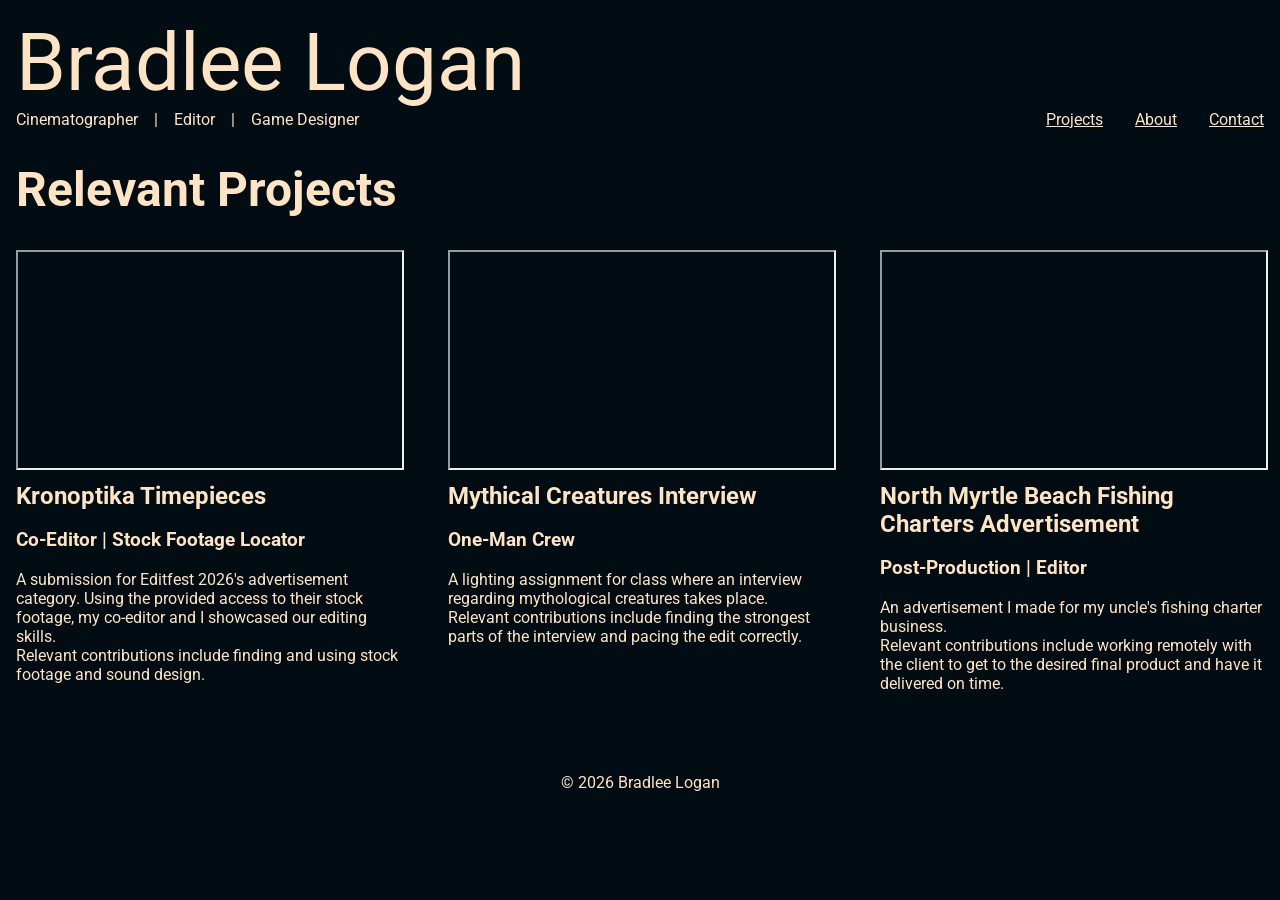
<file: pages/portfolios/videoEditor.html>
<!--Written by Bradlee Logan-->
<!--This page is for Lumenalta-->
<!DOCTYPE html>
<html lang="en">

<head>
    <meta charset="UTF-8">
    <meta name="viewport" content="width=device-width, initial-scale=1.0">
    <title>portfolio</title>
    <link rel="stylesheet" href="/styles.css">
</head>

<body>
    <header id="header"></header>
    <h1>Relevant Projects</h1>
    <main>
        <section class="projects">
            <article>
                <iframe src="https://www.youtube.com/embed/kneUqFNSDk0" title="Kronoptika Timepieces"
                    allow="accelerometer; autoplay; clipboard-write; encrypted-media; gyroscope; picture-in-picture; web-share"
                    allowfullscreen></iframe>
                <h2>Kronoptika Timepieces</h2>
                <h3>Co-Editor | Stock Footage Locator</h3>
                <p>A submission for Editfest 2026's advertisement category. Using the provided access to their stock
                    footage, my co-editor and I showcased our editing skills.</p>
                <p>Relevant contributions include finding and using stock footage and sound design.</p>
            </article>
            <article>
                <iframe src="https://www.youtube.com/embed/g4CSkKoJB8M" title="Mythical Creatures Interview"
                    allow="accelerometer; autoplay; clipboard-write; encrypted-media; gyroscope; picture-in-picture; web-share"
                    allowfullscreen></iframe>
                <h2>Mythical Creatures Interview</h2>
                <h3>One-Man Crew</h3>
                <p>A lighting assignment for class where an interview regarding mythological creatures takes place.</p>
                <p>Relevant contributions include finding the strongest parts of the interview and pacing the edit
                    correctly.</p>
            </article>
            <article>
                <iframe src="https://www.youtube.com/embed/3_WBeYFWYtQ"
                    title="North Myrtle Beach Fishing Charters Advertisement"
                    allow="accelerometer; autoplay; clipboard-write; encrypted-media; gyroscope; picture-in-picture; web-share"
                    allowfullscreen></iframe>
                <h2>North Myrtle Beach Fishing Charters Advertisement</h2>
                <h3>Post-Production | Editor</h3>
                <p>An advertisement I made for my uncle's fishing charter business.</p>
                <p>Relevant contributions include working remotely with the client to get to the desired final product
                    and have it delivered on time.</p>
            </article>
        </section>
    </main>
    <footer id="footer"></footer>
    <script src="/headerFooter.js"></script>
</body>

</html>
</file>
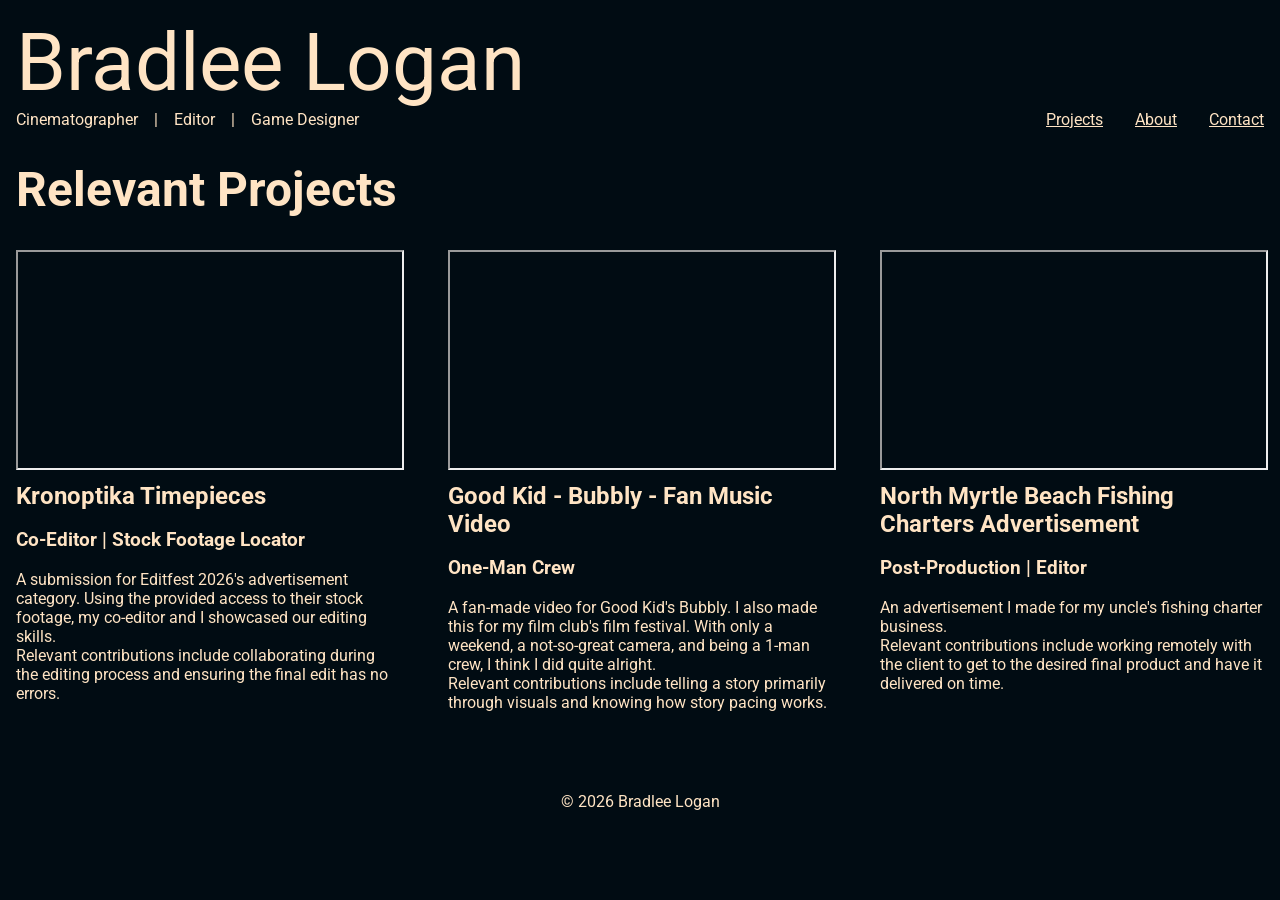
<file: pages/portfolios/youtubeVideoEditor.html>
<!--Written by Bradlee Logan-->
<!--This page is for the Shinpaughs family-->
<!DOCTYPE html>
<html lang="en">

<head>
    <meta charset="UTF-8">
    <meta name="viewport" content="width=device-width, initial-scale=1.0">
    <title>portfolio</title>
    <link rel="stylesheet" href="/styles.css">
</head>

<body>
    <header id="header"></header>
    <h1>Relevant Projects</h1>
    <main>
        <section class="projects">
            <article>
                <iframe src="https://www.youtube.com/embed/kneUqFNSDk0" title="Kronoptika Timepieces"
                    allow="accelerometer; autoplay; clipboard-write; encrypted-media; gyroscope; picture-in-picture; web-share"
                    allowfullscreen></iframe>
                <h2>Kronoptika Timepieces</h2>
                <h3>Co-Editor | Stock Footage Locator</h3>
                <p>A submission for Editfest 2026's advertisement category. Using the provided access to their stock
                    footage, my co-editor and I showcased our editing skills.</p>
                <p>Relevant contributions include collaborating during the editing process and ensuring the final edit
                    has no errors.</p>
            </article>
            <article>
                <iframe src="https://www.youtube.com/embed/kl-fTBPyAxg" title="Good Kid - Bubbly - Fan Music Video"
                    allow="accelerometer; autoplay; clipboard-write; encrypted-media; gyroscope; picture-in-picture; web-share"
                    allowfullscreen></iframe>
                <h2>Good Kid - Bubbly - Fan Music Video</h2>
                <h3>One-Man Crew</h3>
                <p>A fan-made video for Good Kid's Bubbly. I also made this for my film club's film festival. With only
                    a
                    weekend, a not-so-great camera, and being a 1-man crew, I think I did quite alright.</p>
                <p>Relevant contributions include telling a story primarily through visuals and knowing how story pacing
                    works.</p>
            </article>
            <article>
                <iframe src="https://www.youtube.com/embed/3_WBeYFWYtQ"
                    title="North Myrtle Beach Fishing Charters Advertisement"
                    allow="accelerometer; autoplay; clipboard-write; encrypted-media; gyroscope; picture-in-picture; web-share"
                    allowfullscreen></iframe>
                <h2>North Myrtle Beach Fishing Charters Advertisement</h2>
                <h3>Post-Production | Editor</h3>
                <p>An advertisement I made for my uncle's fishing charter business.</p>
                <p>Relevant contributions include working remotely with the client to get to the desired final product
                    and have it delivered on time.</p>
            </article>
        </section>
    </main>
    <footer id="footer"></footer>
    <script src="/headerFooter.js"></script>
</body>

</html>
</file>
<file: styles.css>
/*Written and notated by Bradlee Logan */
@import url('https://fonts.googleapis.com/css2?family=Roboto:ital,wght@0,100..900;1,100..900&display=swap');

/*Global defaults/modifiers*/
body {
    /*rem multiplies the measurement by ~16px*/
    font-size: 1rem;
    color: bisque;
    background-color: #010c13;
    font-family: 'Roboto', sans-serif;
    margin: 1rem auto;
    max-width: 1500px;
    padding: 0 1rem;
}

/*links*/
a {
    text-decoration: underline;
    color: bisque;
}

a:visited {
    color: bisque;
}

a:hover {
    color: cadetblue;
}

h1 {
    font-size: 3rem;
}

h2 {
    font-size: 1.5rem;
    margin: 0.5rem 0rem;
}

p {
    margin: 0rem 0rem;
}

iframe {
    width: 100%;
    aspect-ratio: 16/9;
}

/*header items*/
.name {
    font-size: 5rem;
    margin: 0px;
    text-decoration: none;
}

.header {
    display: flex;
    align-items: center;
    justify-content: space-between;
}

.header div {
    display: flex;
    justify-content: center;
    gap: 1rem;
}

/*adds a | after each of my labels, except the last one*/
.header div span:not(:last-child)::after {
    content: "|";
    margin-left: 1rem;
}

nav {
    display: flex;
    justify-content: center;
    gap: 2rem;
}

/*footer items*/
footer {
    display: flex;
    justify-content: center;
    margin-top: 5rem;
}

/*index*/
.mainPage {
    display: flex;
    flex-direction: column;
    align-items: center;
}

.mainPage iframe {
    min-width: 50%;
    width: 60%;
    margin: 2rem;
}

/*projects*/
.projects {
    display: grid;
    grid-template-columns: repeat(3, minmax(0, 1fr));
    gap: 3rem;
}

/*about*/
.me {
    display: flex;
    margin-bottom: 1rem;
}

.bio {
    width: 60%;
    display: flex;
    flex-direction: column;
    margin: 1rem;
    margin-top: 2rem;
    gap: 1.5rem;
}

.bio p {
    line-height: 1.5;
}

.me img {
    align-self: center;
    width: 40%;
    height: auto;
}

/*contact*/
form {
    display: flex;
    flex-direction: column;
    align-items: flex-start;
    margin: 1rem;
    gap: 0.5rem;
}

input {
    width: 25%;
}

textarea {
    width: 50%;
    min-height: 150px;
}

button {
    width: fit-content;
}

form p {
    font-size: 0.75rem;
}

/*media query for display changes for medium screens*/
@media (max-width:1000px) {

    /*projects*/
    .projects {
        grid-template-columns: repeat(2, 1fr);
    }

    /*about*/
    .bio {
        width: 90%;
    }

    .me {
        flex-direction: column;
    }


}

/*media query for display changes for small screens*/
@media (max-width: 600px) {

    /*header*/
    .header {
        flex-direction: column;
    }

    .header div {
        align-self: flex-start;
        margin-bottom: 1rem;
    }

    /*projects*/
    .projects {
        grid-template-columns: 1fr;
    }
}
</file>
